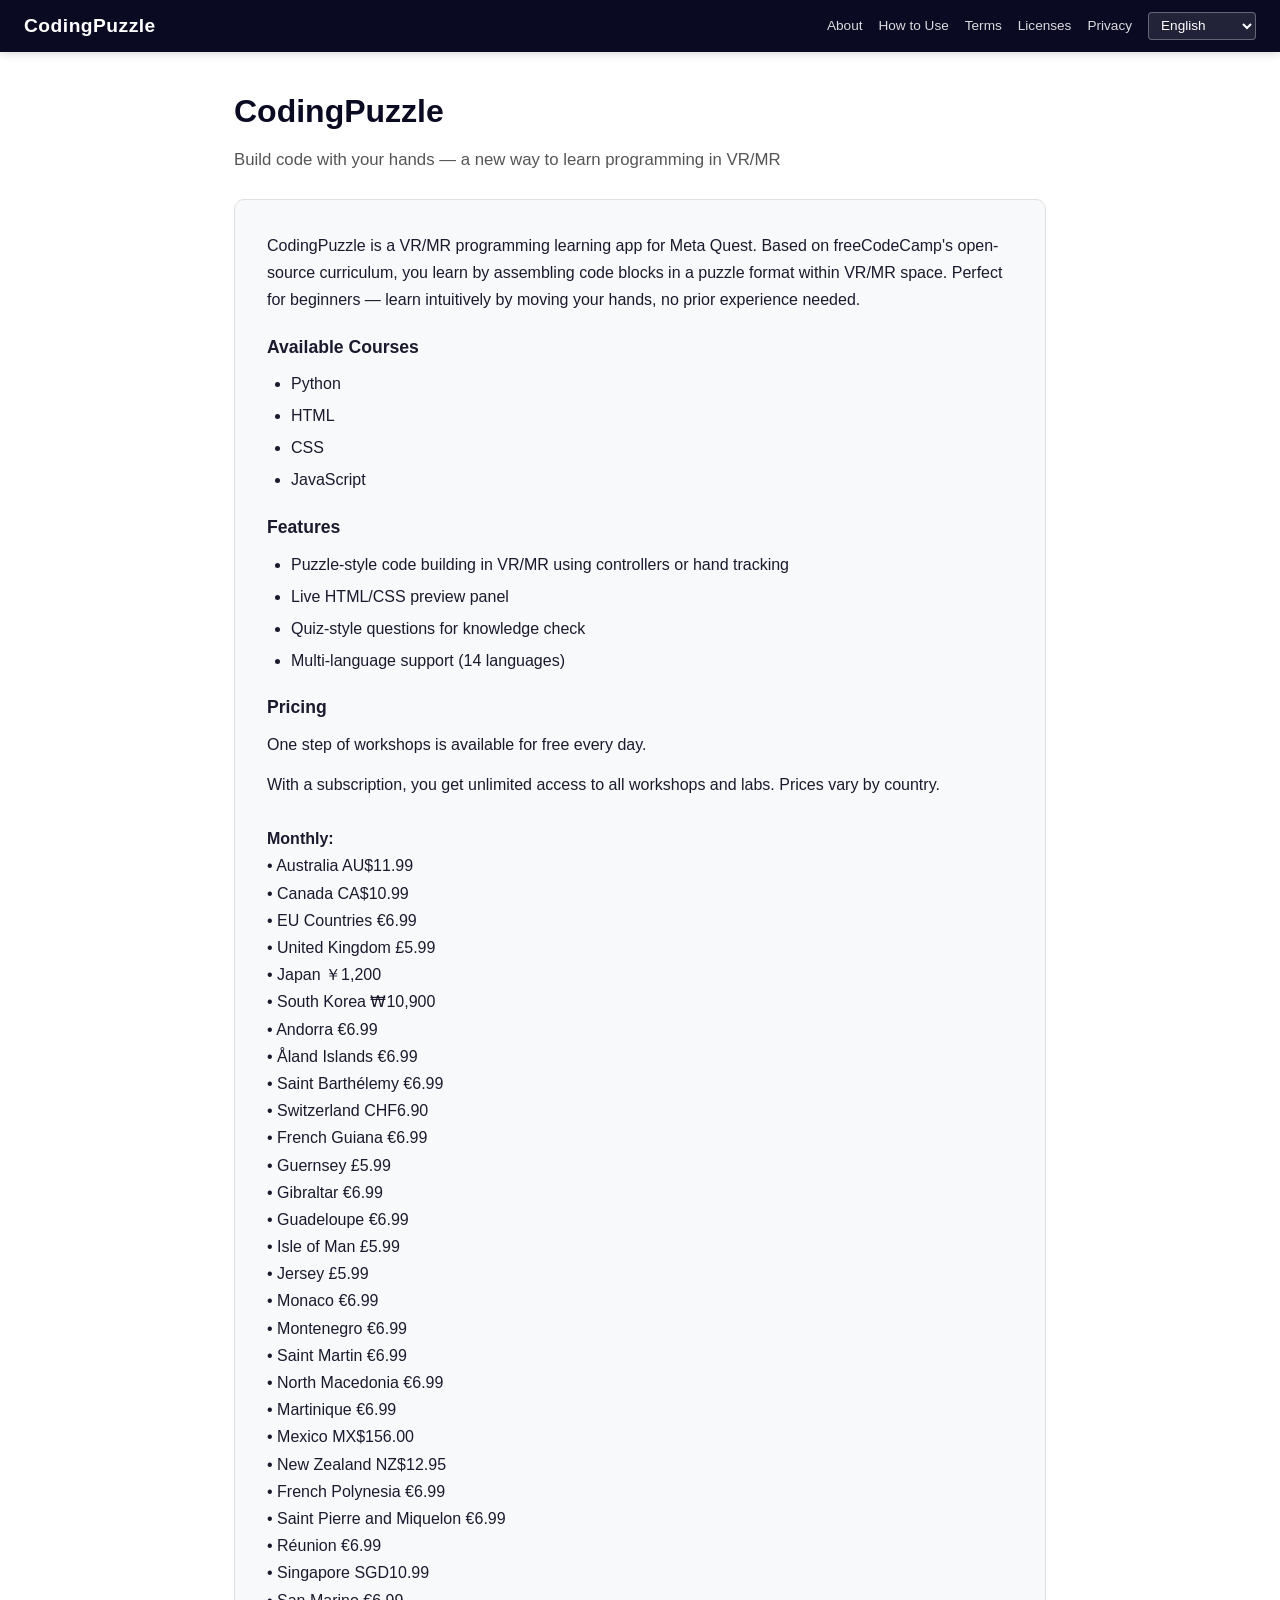
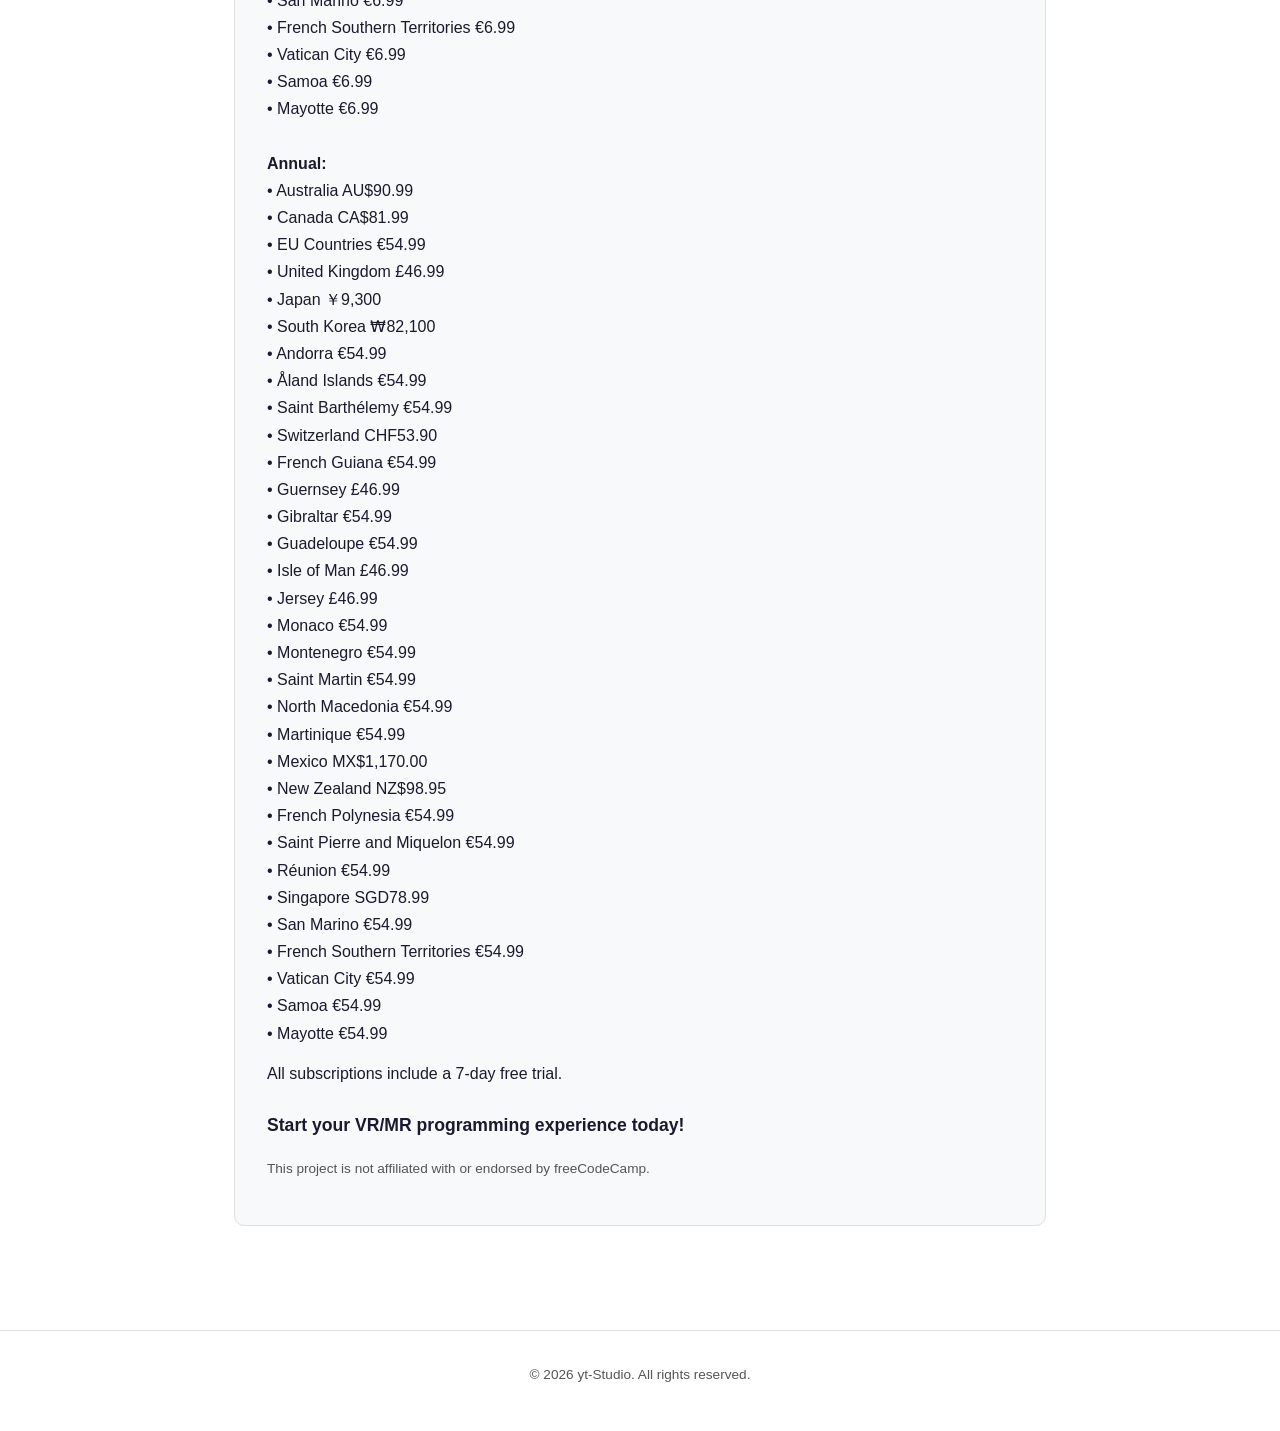
<file: docs/index.html>
<!DOCTYPE html>
<html lang="en">
<head>
<meta charset="UTF-8">
<meta name="viewport" content="width=device-width, initial-scale=1.0">
<title>CodingPuzzle - About</title>
<link rel="stylesheet" href="style.css">
<link rel="icon" type="image/png" href="favicon.png">
</head>
<body>
<nav>
  <div class="logo"><a href="index.html" style="color:inherit;text-decoration:none;">CodingPuzzle</a></div>
  <div class="nav-links">
    <a href="index.html" data-i18n="nav_about">About</a>
    <a href="howto.html" data-i18n="nav_howto">How to Use</a>
    <a href="terms.html" data-i18n="nav_terms">Terms</a>
    <a href="licenses.html" data-i18n="nav_licenses">Licenses</a>
    <a href="privacy.html" data-i18n="nav_privacy">Privacy</a>
    <select id="lang-select">
      <option value="en">English</option>
      <option value="ja">日本語</option>
      <option value="de">Deutsch</option>
      <option value="fr">Français</option>
      <option value="it">Italiano</option>
      <option value="es">Español</option>
      <option value="nl">Nederlands</option>
      <option value="pl">Polski</option>
      <option value="pt">Português</option>
      <option value="ru">Русский</option>
      <option value="tr">Türkçe</option>
      <option value="ko">한국어</option>
      <option value="zh-Hans">简体中文</option>
      <option value="zh-Hant">繁體中文</option>
    </select>
  </div>
</nav>
<main>

<section id="about">
  <h1>CodingPuzzle</h1>
  <p class="subtitle" data-i18n="about_subtitle">Build code with your hands — a new way to learn programming in VR/MR</p>
  <div class="card">
    <p data-i18n="about_desc">CodingPuzzle is a VR/MR programming learning app for Meta Quest.</p>
    <h3 data-i18n="about_courses_title">Available Courses</h3>
    <ul>
      <li>Python</li>
      <li>HTML</li>
      <li>CSS</li>
      <li>JavaScript</li>
    </ul>
    <h3 data-i18n="about_features_title">Features</h3>
    <ul>
      <li data-i18n="about_f1">Puzzle-style code building in VR/MR using controllers or hand tracking</li>
      <li data-i18n="about_f2">Live HTML/CSS preview panel</li>
      <li data-i18n="about_f3">Quiz-style questions for knowledge check</li>
      <li data-i18n="about_f5">Multi-language support (14 languages)</li>
    </ul>
    <h3 data-i18n="about_pricing_title">Pricing</h3>
    <p data-i18n="about_p1">One step of puzzle-style coding is available for free every day.</p>
    <p data-i18n="about_p2">With a subscription ($7.99/month or $59.99/year), you get unlimited access to all courses and steps with no daily limit.</p>
    <p data-i18n="about_p3">All subscriptions include a 7-day free trial.</p>
    <p style="margin-top:1.5rem;font-size:1.1rem;font-weight:600;" data-i18n="about_cta">Start your VR/MR programming experience today!</p>
    <p style="margin-top:1rem;font-size:0.85rem;color:var(--text-secondary);" data-i18n="about_disclaimer">This project is not affiliated with or endorsed by freeCodeCamp.</p>
  </div>
</section>

</main>
<footer>
  <p>&copy; 2026 yt-Studio. All rights reserved.</p>
</footer>
<script>
const LANGS = {
  'en': 'English', 'ja': '日本語', 'de': 'Deutsch', 'fr': 'Français',
  'it': 'Italiano', 'es': 'Español', 'nl': 'Nederlands', 'pl': 'Polski',
  'pt': 'Português', 'ru': 'Русский', 'tr': 'Türkçe', 'ko': '한국어',
  'zh-Hans': '简体中文', 'zh-Hant': '繁體中文'
};
let currentStrings = {};
async function loadLanguage(lang) {
  try {
    const res = await fetch(`i18n/${lang}.json`);
    if (!res.ok) throw new Error(`HTTP ${res.status}`);
    currentStrings = await res.json();
    applyStrings();
    document.documentElement.lang = lang;
    localStorage.setItem('codingpuzzle_lang', lang);
  } catch (e) {
    console.warn(`Failed to load ${lang}, falling back to en`, e);
    if (lang !== 'en') loadLanguage('en');
  }
}
function applyStrings() {
  document.querySelectorAll('[data-i18n]').forEach(el => {
    const key = el.getAttribute('data-i18n');
    if (currentStrings[key]) el.innerHTML = currentStrings[key];
  });
}
function detectLanguage() {
  const saved = localStorage.getItem('codingpuzzle_lang');
  if (saved && LANGS[saved]) return saved;
  const nav = navigator.language || navigator.languages?.[0] || 'en';
  const code = nav.toLowerCase();
  if (code.startsWith('zh-hant') || code === 'zh-tw' || code === 'zh-hk') return 'zh-Hant';
  if (code.startsWith('zh')) return 'zh-Hans';
  const short = code.split('-')[0];
  return LANGS[short] ? short : 'en';
}
document.getElementById('lang-select').addEventListener('change', e => {
  loadLanguage(e.target.value);
});
const initLang = detectLanguage();
document.getElementById('lang-select').value = initLang;
loadLanguage(initLang);
</script>
</body>
</html>
</file>
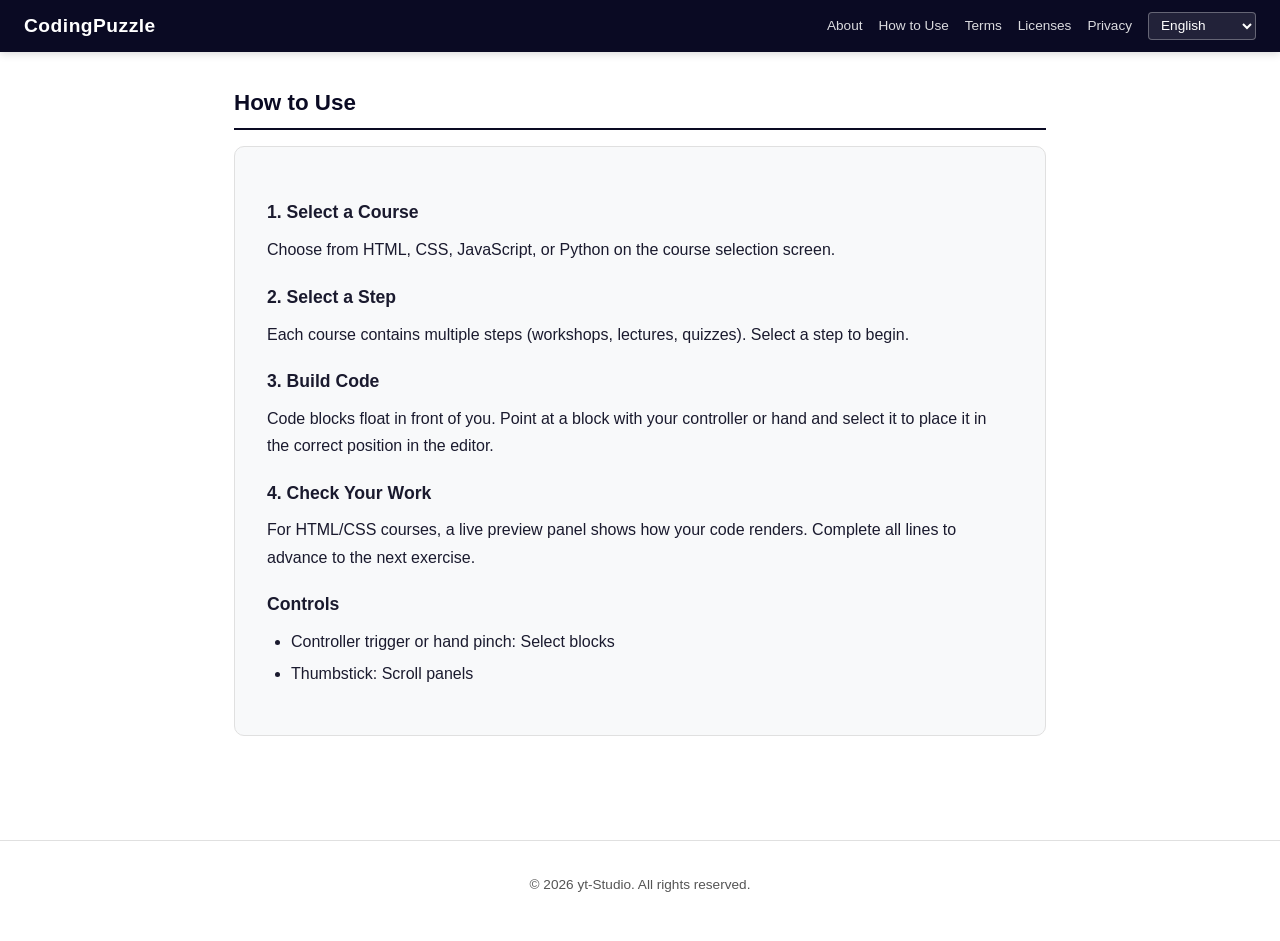
<file: docs/howto.html>
<!DOCTYPE html>
<html lang="en">
<head>
<meta charset="UTF-8">
<meta name="viewport" content="width=device-width, initial-scale=1.0">
<title>CodingPuzzle - How to Use</title>
<link rel="stylesheet" href="style.css">
<link rel="icon" type="image/png" href="favicon.png">
</head>
<body>
<nav>
  <div class="logo"><a href="index.html" style="color:inherit;text-decoration:none;">CodingPuzzle</a></div>
  <div class="nav-links">
    <a href="index.html" data-i18n="nav_about">About</a>
    <a href="howto.html" data-i18n="nav_howto">How to Use</a>
    <a href="terms.html" data-i18n="nav_terms">Terms</a>
    <a href="licenses.html" data-i18n="nav_licenses">Licenses</a>
    <a href="privacy.html" data-i18n="nav_privacy">Privacy</a>
    <select id="lang-select">
      <option value="en">English</option>
      <option value="ja">日本語</option>
      <option value="de">Deutsch</option>
      <option value="fr">Français</option>
      <option value="it">Italiano</option>
      <option value="es">Español</option>
      <option value="nl">Nederlands</option>
      <option value="pl">Polski</option>
      <option value="pt">Português</option>
      <option value="ru">Русский</option>
      <option value="tr">Türkçe</option>
      <option value="ko">한국어</option>
      <option value="zh-Hans">简体中文</option>
      <option value="zh-Hant">繁體中文</option>
    </select>
  </div>
</nav>
<main>

<section id="how-to-use">
  <h2 data-i18n="howto_title">How to Use</h2>
  <div class="card">
    <h3 data-i18n="howto_step1_title">1. Select a Course</h3>
    <p data-i18n="howto_step1">Choose from HTML, CSS, JavaScript, or Python on the course selection screen.</p>
    <h3 data-i18n="howto_step2_title">2. Select a Step</h3>
    <p data-i18n="howto_step2">Each course contains multiple steps (workshops, lectures, quizzes). Select a step to begin.</p>
    <h3 data-i18n="howto_step3_title">3. Build Code</h3>
    <p data-i18n="howto_step3">Code blocks float in front of you. Point at a block with your controller or hand and select it to place it in the correct position in the editor.</p>
    <h3 data-i18n="howto_step4_title">4. Check Your Work</h3>
    <p data-i18n="howto_step4">For HTML/CSS courses, a live preview panel shows how your code renders. Complete all lines to advance to the next exercise.</p>
    <h3 data-i18n="howto_controls_title">Controls</h3>
    <ul>
      <li data-i18n="howto_c1">Controller trigger or hand pinch: Select blocks</li>
      <li data-i18n="howto_c2">Thumbstick: Scroll panels</li>
    </ul>
  </div>
</section>

</main>
<footer>
  <p>&copy; 2026 yt-Studio. All rights reserved.</p>
</footer>
<script>
const LANGS = {
  'en': 'English', 'ja': '日本語', 'de': 'Deutsch', 'fr': 'Français',
  'it': 'Italiano', 'es': 'Español', 'nl': 'Nederlands', 'pl': 'Polski',
  'pt': 'Português', 'ru': 'Русский', 'tr': 'Türkçe', 'ko': '한국어',
  'zh-Hans': '简体中文', 'zh-Hant': '繁體中文'
};
let currentStrings = {};
async function loadLanguage(lang) {
  try {
    const res = await fetch(`i18n/${lang}.json`);
    if (!res.ok) throw new Error(`HTTP ${res.status}`);
    currentStrings = await res.json();
    applyStrings();
    document.documentElement.lang = lang;
    localStorage.setItem('codingpuzzle_lang', lang);
  } catch (e) {
    console.warn(`Failed to load ${lang}, falling back to en`, e);
    if (lang !== 'en') loadLanguage('en');
  }
}
function applyStrings() {
  document.querySelectorAll('[data-i18n]').forEach(el => {
    const key = el.getAttribute('data-i18n');
    if (currentStrings[key]) el.innerHTML = currentStrings[key];
  });
}
function detectLanguage() {
  const saved = localStorage.getItem('codingpuzzle_lang');
  if (saved && LANGS[saved]) return saved;
  const nav = navigator.language || navigator.languages?.[0] || 'en';
  const code = nav.toLowerCase();
  if (code.startsWith('zh-hant') || code === 'zh-tw' || code === 'zh-hk') return 'zh-Hant';
  if (code.startsWith('zh')) return 'zh-Hans';
  const short = code.split('-')[0];
  return LANGS[short] ? short : 'en';
}
document.getElementById('lang-select').addEventListener('change', e => {
  loadLanguage(e.target.value);
});
const initLang = detectLanguage();
document.getElementById('lang-select').value = initLang;
loadLanguage(initLang);
</script>
</body>
</html>
</file>
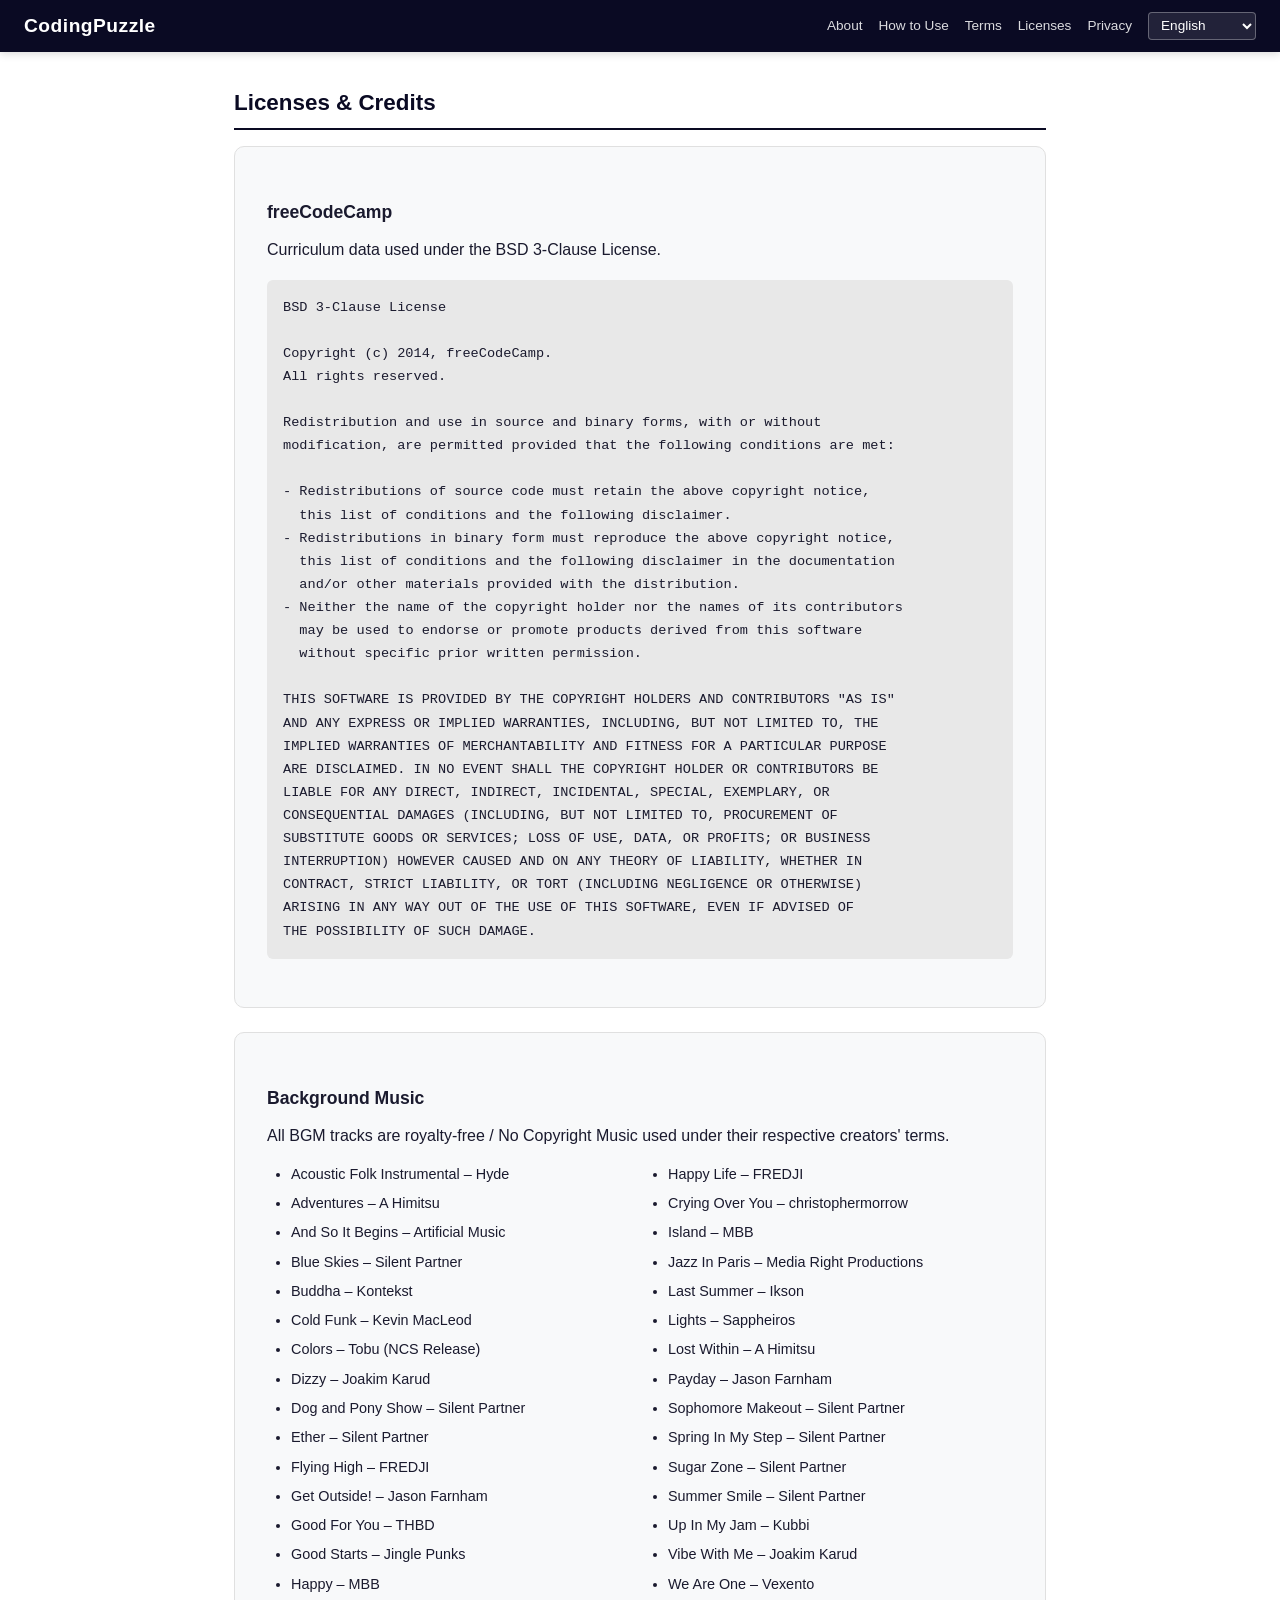
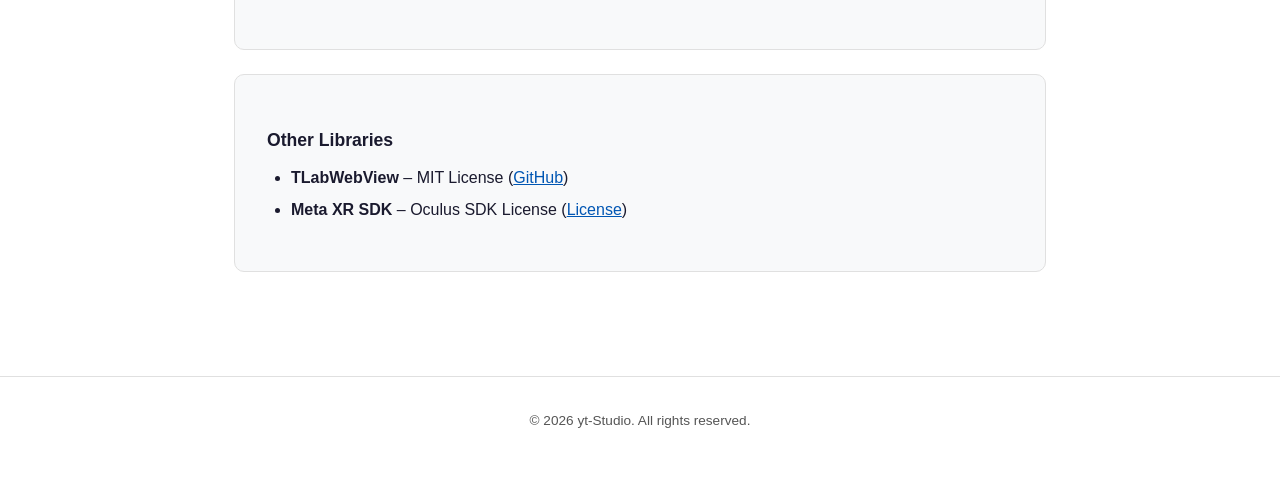
<file: docs/licenses.html>
<!DOCTYPE html>
<html lang="en">
<head>
<meta charset="UTF-8">
<meta name="viewport" content="width=device-width, initial-scale=1.0">
<title>CodingPuzzle - Licenses</title>
<link rel="stylesheet" href="style.css">
<link rel="icon" type="image/png" href="favicon.png">
</head>
<body>
<nav>
  <div class="logo"><a href="index.html" style="color:inherit;text-decoration:none;">CodingPuzzle</a></div>
  <div class="nav-links">
    <a href="index.html" data-i18n="nav_about">About</a>
    <a href="howto.html" data-i18n="nav_howto">How to Use</a>
    <a href="terms.html" data-i18n="nav_terms">Terms</a>
    <a href="licenses.html" data-i18n="nav_licenses">Licenses</a>
    <a href="privacy.html" data-i18n="nav_privacy">Privacy</a>
    <select id="lang-select">
      <option value="en">English</option>
      <option value="ja">日本語</option>
      <option value="de">Deutsch</option>
      <option value="fr">Français</option>
      <option value="it">Italiano</option>
      <option value="es">Español</option>
      <option value="nl">Nederlands</option>
      <option value="pl">Polski</option>
      <option value="pt">Português</option>
      <option value="ru">Русский</option>
      <option value="tr">Türkçe</option>
      <option value="ko">한국어</option>
      <option value="zh-Hans">简体中文</option>
      <option value="zh-Hant">繁體中文</option>
    </select>
  </div>
</nav>
<main>

<section id="licenses">
  <h2 data-i18n="licenses_title">Licenses &amp; Credits</h2>

  <div class="card">
    <h3>freeCodeCamp</h3>
    <p data-i18n="lic_fcc_desc">Curriculum data used under the BSD 3-Clause License.</p>
    <pre>BSD 3-Clause License

Copyright (c) 2014, freeCodeCamp.
All rights reserved.

Redistribution and use in source and binary forms, with or without
modification, are permitted provided that the following conditions are met:

- Redistributions of source code must retain the above copyright notice,
  this list of conditions and the following disclaimer.
- Redistributions in binary form must reproduce the above copyright notice,
  this list of conditions and the following disclaimer in the documentation
  and/or other materials provided with the distribution.
- Neither the name of the copyright holder nor the names of its contributors
  may be used to endorse or promote products derived from this software
  without specific prior written permission.

THIS SOFTWARE IS PROVIDED BY THE COPYRIGHT HOLDERS AND CONTRIBUTORS "AS IS"
AND ANY EXPRESS OR IMPLIED WARRANTIES, INCLUDING, BUT NOT LIMITED TO, THE
IMPLIED WARRANTIES OF MERCHANTABILITY AND FITNESS FOR A PARTICULAR PURPOSE
ARE DISCLAIMED. IN NO EVENT SHALL THE COPYRIGHT HOLDER OR CONTRIBUTORS BE
LIABLE FOR ANY DIRECT, INDIRECT, INCIDENTAL, SPECIAL, EXEMPLARY, OR
CONSEQUENTIAL DAMAGES (INCLUDING, BUT NOT LIMITED TO, PROCUREMENT OF
SUBSTITUTE GOODS OR SERVICES; LOSS OF USE, DATA, OR PROFITS; OR BUSINESS
INTERRUPTION) HOWEVER CAUSED AND ON ANY THEORY OF LIABILITY, WHETHER IN
CONTRACT, STRICT LIABILITY, OR TORT (INCLUDING NEGLIGENCE OR OTHERWISE)
ARISING IN ANY WAY OUT OF THE USE OF THIS SOFTWARE, EVEN IF ADVISED OF
THE POSSIBILITY OF SUCH DAMAGE.</pre>
  </div>

  <div class="card">
    <h3 data-i18n="lic_bgm_title">Background Music</h3>
    <p data-i18n="lic_bgm_desc">All BGM tracks are royalty-free / No Copyright Music used under their respective creators' terms.</p>
    <ul class="bgm-list">
      <li>Acoustic Folk Instrumental &ndash; Hyde</li>
      <li>Adventures &ndash; A Himitsu</li>
      <li>And So It Begins &ndash; Artificial Music</li>
      <li>Blue Skies &ndash; Silent Partner</li>
      <li>Buddha &ndash; Kontekst</li>
      <li>Cold Funk &ndash; Kevin MacLeod</li>
      <li>Colors &ndash; Tobu (NCS Release)</li>
      <li>Dizzy &ndash; Joakim Karud</li>
      <li>Dog and Pony Show &ndash; Silent Partner</li>
      <li>Ether &ndash; Silent Partner</li>
      <li>Flying High &ndash; FREDJI</li>
      <li>Get Outside! &ndash; Jason Farnham</li>
      <li>Good For You &ndash; THBD</li>
      <li>Good Starts &ndash; Jingle Punks</li>
      <li>Happy &ndash; MBB</li>
      <li>Happy Life &ndash; FREDJI</li>
      <li>Crying Over You &ndash; christophermorrow</li>
      <li>Island &ndash; MBB</li>
      <li>Jazz In Paris &ndash; Media Right Productions</li>
      <li>Last Summer &ndash; Ikson</li>
      <li>Lights &ndash; Sappheiros</li>
      <li>Lost Within &ndash; A Himitsu</li>
      <li>Payday &ndash; Jason Farnham</li>
      <li>Sophomore Makeout &ndash; Silent Partner</li>
      <li>Spring In My Step &ndash; Silent Partner</li>
      <li>Sugar Zone &ndash; Silent Partner</li>
      <li>Summer Smile &ndash; Silent Partner</li>
      <li>Up In My Jam &ndash; Kubbi</li>
      <li>Vibe With Me &ndash; Joakim Karud</li>
      <li>We Are One &ndash; Vexento</li>
    </ul>
  </div>

  <div class="card">
    <h3 data-i18n="lic_other_title">Other Libraries</h3>
    <ul>
      <li><strong>TLabWebView</strong> &ndash; MIT License (<a href="https://github.com/TLabAltoh/TLabWebView" target="_blank" rel="noopener">GitHub</a>)</li>
      <li><strong>Meta XR SDK</strong> &ndash; Oculus SDK License (<a href="https://developer.oculus.com/licenses/oculussdk/" target="_blank" rel="noopener">License</a>)</li>
    </ul>
  </div>
</section>

</main>
<footer>
  <p>&copy; 2026 yt-Studio. All rights reserved.</p>
</footer>
<script>
const LANGS = {
  'en': 'English', 'ja': '日本語', 'de': 'Deutsch', 'fr': 'Français',
  'it': 'Italiano', 'es': 'Español', 'nl': 'Nederlands', 'pl': 'Polski',
  'pt': 'Português', 'ru': 'Русский', 'tr': 'Türkçe', 'ko': '한국어',
  'zh-Hans': '简体中文', 'zh-Hant': '繁體中文'
};
let currentStrings = {};
async function loadLanguage(lang) {
  try {
    const res = await fetch(`i18n/${lang}.json`);
    if (!res.ok) throw new Error(`HTTP ${res.status}`);
    currentStrings = await res.json();
    applyStrings();
    document.documentElement.lang = lang;
    localStorage.setItem('codingpuzzle_lang', lang);
  } catch (e) {
    console.warn(`Failed to load ${lang}, falling back to en`, e);
    if (lang !== 'en') loadLanguage('en');
  }
}
function applyStrings() {
  document.querySelectorAll('[data-i18n]').forEach(el => {
    const key = el.getAttribute('data-i18n');
    if (currentStrings[key]) el.innerHTML = currentStrings[key];
  });
}
function detectLanguage() {
  const saved = localStorage.getItem('codingpuzzle_lang');
  if (saved && LANGS[saved]) return saved;
  const nav = navigator.language || navigator.languages?.[0] || 'en';
  const code = nav.toLowerCase();
  if (code.startsWith('zh-hant') || code === 'zh-tw' || code === 'zh-hk') return 'zh-Hant';
  if (code.startsWith('zh')) return 'zh-Hans';
  const short = code.split('-')[0];
  return LANGS[short] ? short : 'en';
}
document.getElementById('lang-select').addEventListener('change', e => {
  loadLanguage(e.target.value);
});
const initLang = detectLanguage();
document.getElementById('lang-select').value = initLang;
loadLanguage(initLang);
</script>
</body>
</html>
</file>
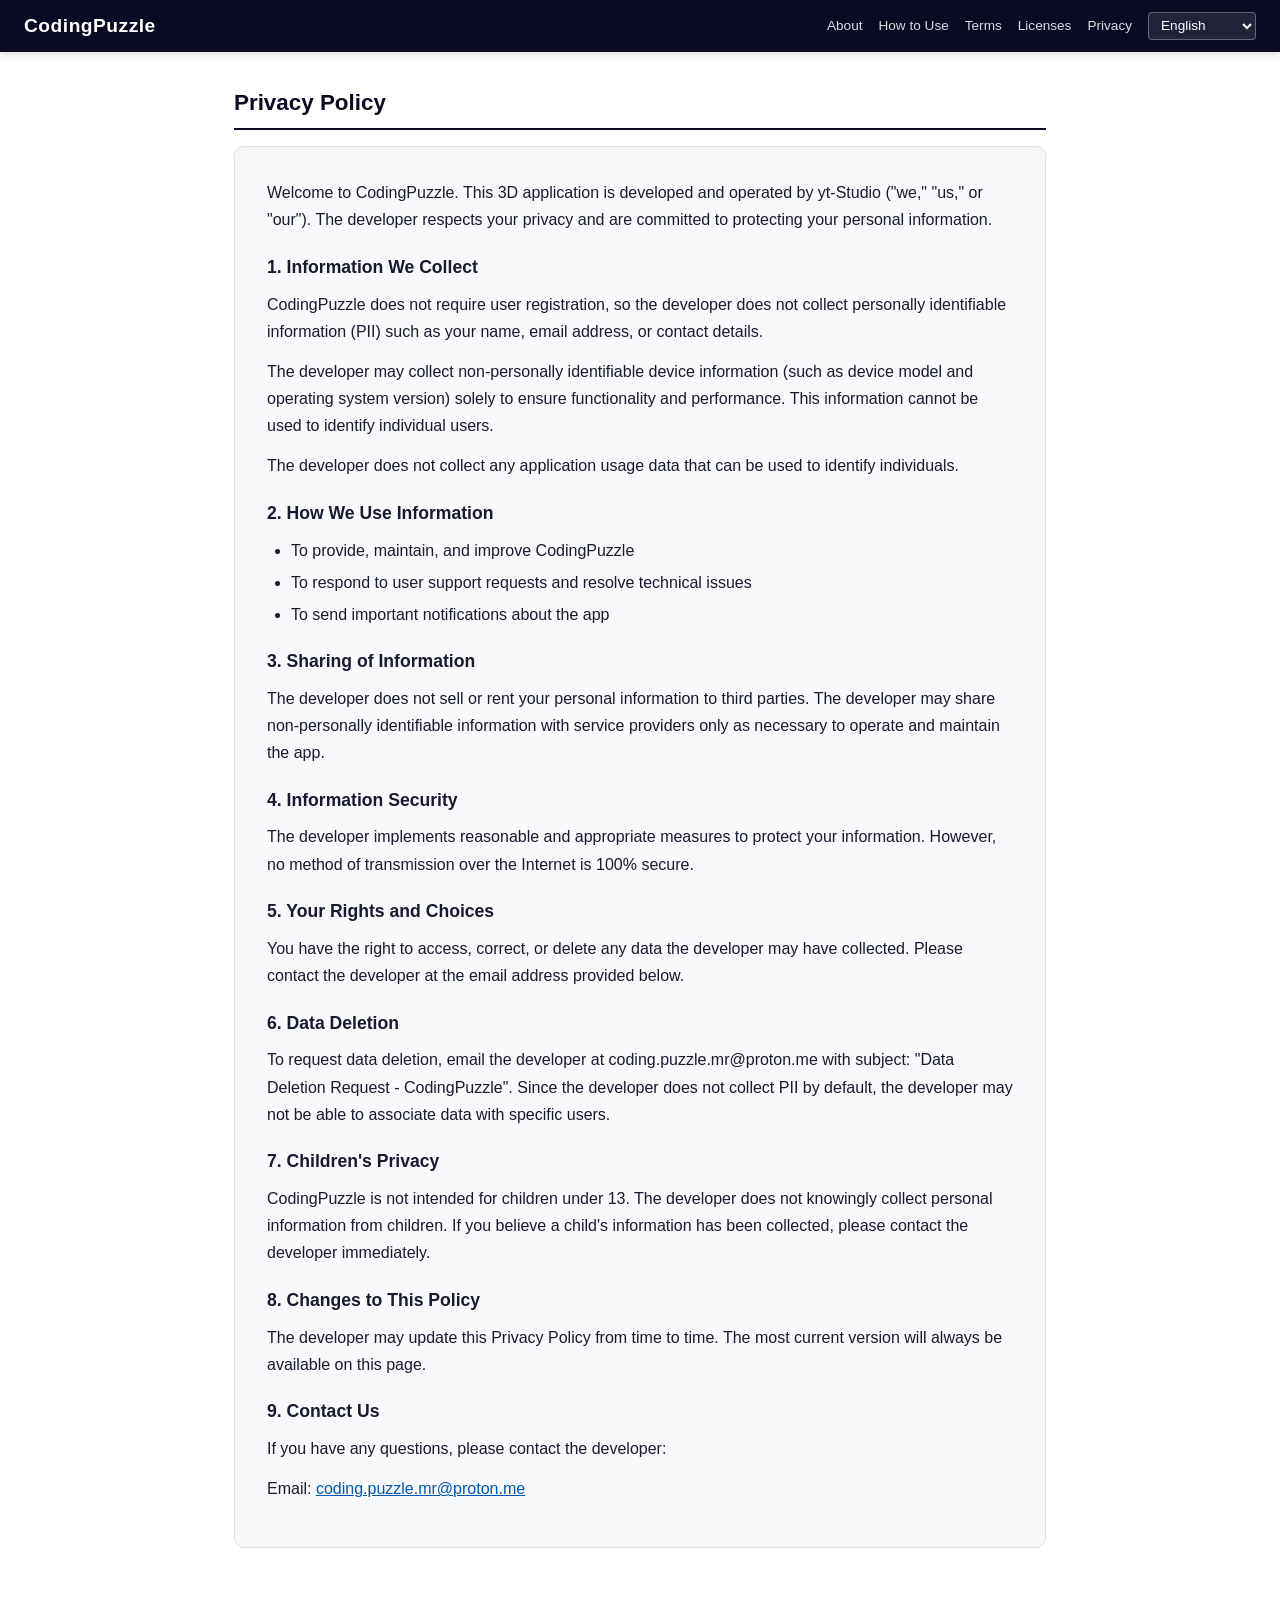
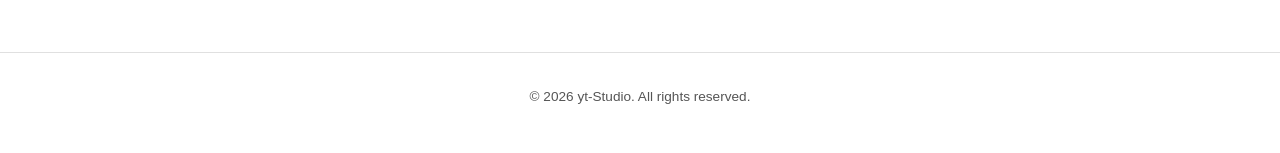
<file: docs/privacy.html>
<!DOCTYPE html>
<html lang="en">
<head>
<meta charset="UTF-8">
<meta name="viewport" content="width=device-width, initial-scale=1.0">
<title>CodingPuzzle - Privacy Policy</title>
<link rel="stylesheet" href="style.css">
<link rel="icon" type="image/png" href="favicon.png">
</head>
<body>
<nav>
  <div class="logo"><a href="index.html" style="color:inherit;text-decoration:none;">CodingPuzzle</a></div>
  <div class="nav-links">
    <a href="index.html" data-i18n="nav_about">About</a>
    <a href="howto.html" data-i18n="nav_howto">How to Use</a>
    <a href="terms.html" data-i18n="nav_terms">Terms</a>
    <a href="licenses.html" data-i18n="nav_licenses">Licenses</a>
    <a href="privacy.html" data-i18n="nav_privacy">Privacy</a>
    <select id="lang-select">
      <option value="en">English</option>
      <option value="ja">日本語</option>
      <option value="de">Deutsch</option>
      <option value="fr">Français</option>
      <option value="it">Italiano</option>
      <option value="es">Español</option>
      <option value="nl">Nederlands</option>
      <option value="pl">Polski</option>
      <option value="pt">Português</option>
      <option value="ru">Русский</option>
      <option value="tr">Türkçe</option>
      <option value="ko">한국어</option>
      <option value="zh-Hans">简体中文</option>
      <option value="zh-Hant">繁體中文</option>
    </select>
  </div>
</nav>
<main>

<section id="privacy">
  <h2 data-i18n="privacy_title">Privacy Policy</h2>
  <div class="card">
    <p data-i18n="privacy_intro">Welcome to CodingPuzzle. This 3D application is developed and operated by yt-Studio ("the developer"). The developer respects your privacy and are committed to protecting your personal information.</p>

    <h3 data-i18n="privacy_h1">1. Information We Collect</h3>
    <p data-i18n="privacy_p1a">CodingPuzzle does not require user registration, so the developer does not collect personally identifiable information (PII) such as your name, email address, or contact details.</p>
    <p data-i18n="privacy_p1b">The developer may collect non-personally identifiable device information (such as device model and operating system version) solely to ensure functionality and performance. This information cannot be used to identify individual users.</p>
    <p data-i18n="privacy_p1c">The developer does not collect any application usage data that can be used to identify individuals.</p>

    <h3 data-i18n="privacy_h2">2. How We Use Information</h3>
    <ul>
      <li data-i18n="privacy_u1">To provide, maintain, and improve CodingPuzzle</li>
      <li data-i18n="privacy_u2">To respond to user support requests and resolve technical issues</li>
      <li data-i18n="privacy_u3">To send important notifications about the app</li>
    </ul>

    <h3 data-i18n="privacy_h3">3. Sharing of Information</h3>
    <p data-i18n="privacy_p3">The developer does not sell or rent your personal information to third parties. The developer may share non-personally identifiable information with service providers only as necessary to operate and maintain the app.</p>

    <h3 data-i18n="privacy_h4">4. Information Security</h3>
    <p data-i18n="privacy_p4">The developer implements reasonable and appropriate measures to protect your information. However, no method of transmission over the Internet is 100% secure.</p>

    <h3 data-i18n="privacy_h5">5. Your Rights and Choices</h3>
    <p data-i18n="privacy_p5">You have the right to access, correct, or delete any data the developer may have collected. Please contact the developer at the email address provided below.</p>

    <h3 data-i18n="privacy_h6">6. Data Deletion</h3>
    <p data-i18n="privacy_p6">To request data deletion, email the developer at coding.puzzle.mr@proton.me with subject: "Data Deletion Request - CodingPuzzle". Since the developer does not collect PII by default, the developer may not be able to associate data with specific users.</p>

    <h3 data-i18n="privacy_h7">7. Children's Privacy</h3>
    <p data-i18n="privacy_p7">CodingPuzzle is not intended for children under 13. The developer does not knowingly collect personal information from children. If you believe a child's information has been collected, please contact the developer immediately.</p>

    <h3 data-i18n="privacy_h8">8. Changes to This Policy</h3>
    <p data-i18n="privacy_p8">The developer may update this Privacy Policy from time to time. The most current version will always be available on this page.</p>

    <h3 data-i18n="privacy_h9">9. Contact Us</h3>
    <p data-i18n="privacy_p9">If you have any questions, please contact us:</p>
    <p>Email: <a href="mailto:coding.puzzle.mr@proton.me">coding.puzzle.mr@proton.me</a></p>
  </div>
</section>

</main>
<footer>
  <p>&copy; 2026 yt-Studio. All rights reserved.</p>
</footer>
<script>
const LANGS = {
  'en': 'English', 'ja': '日本語', 'de': 'Deutsch', 'fr': 'Français',
  'it': 'Italiano', 'es': 'Español', 'nl': 'Nederlands', 'pl': 'Polski',
  'pt': 'Português', 'ru': 'Русский', 'tr': 'Türkçe', 'ko': '한국어',
  'zh-Hans': '简体中文', 'zh-Hant': '繁體中文'
};
let currentStrings = {};
async function loadLanguage(lang) {
  try {
    const res = await fetch(`i18n/${lang}.json`);
    if (!res.ok) throw new Error(`HTTP ${res.status}`);
    currentStrings = await res.json();
    applyStrings();
    document.documentElement.lang = lang;
    localStorage.setItem('codingpuzzle_lang', lang);
  } catch (e) {
    console.warn(`Failed to load ${lang}, falling back to en`, e);
    if (lang !== 'en') loadLanguage('en');
  }
}
function applyStrings() {
  document.querySelectorAll('[data-i18n]').forEach(el => {
    const key = el.getAttribute('data-i18n');
    if (currentStrings[key]) el.innerHTML = currentStrings[key];
  });
}
function detectLanguage() {
  const saved = localStorage.getItem('codingpuzzle_lang');
  if (saved && LANGS[saved]) return saved;
  const nav = navigator.language || navigator.languages?.[0] || 'en';
  const code = nav.toLowerCase();
  if (code.startsWith('zh-hant') || code === 'zh-tw' || code === 'zh-hk') return 'zh-Hant';
  if (code.startsWith('zh')) return 'zh-Hans';
  const short = code.split('-')[0];
  return LANGS[short] ? short : 'en';
}
document.getElementById('lang-select').addEventListener('change', e => {
  loadLanguage(e.target.value);
});
const initLang = detectLanguage();
document.getElementById('lang-select').value = initLang;
loadLanguage(initLang);
</script>
</body>
</html>
</file>
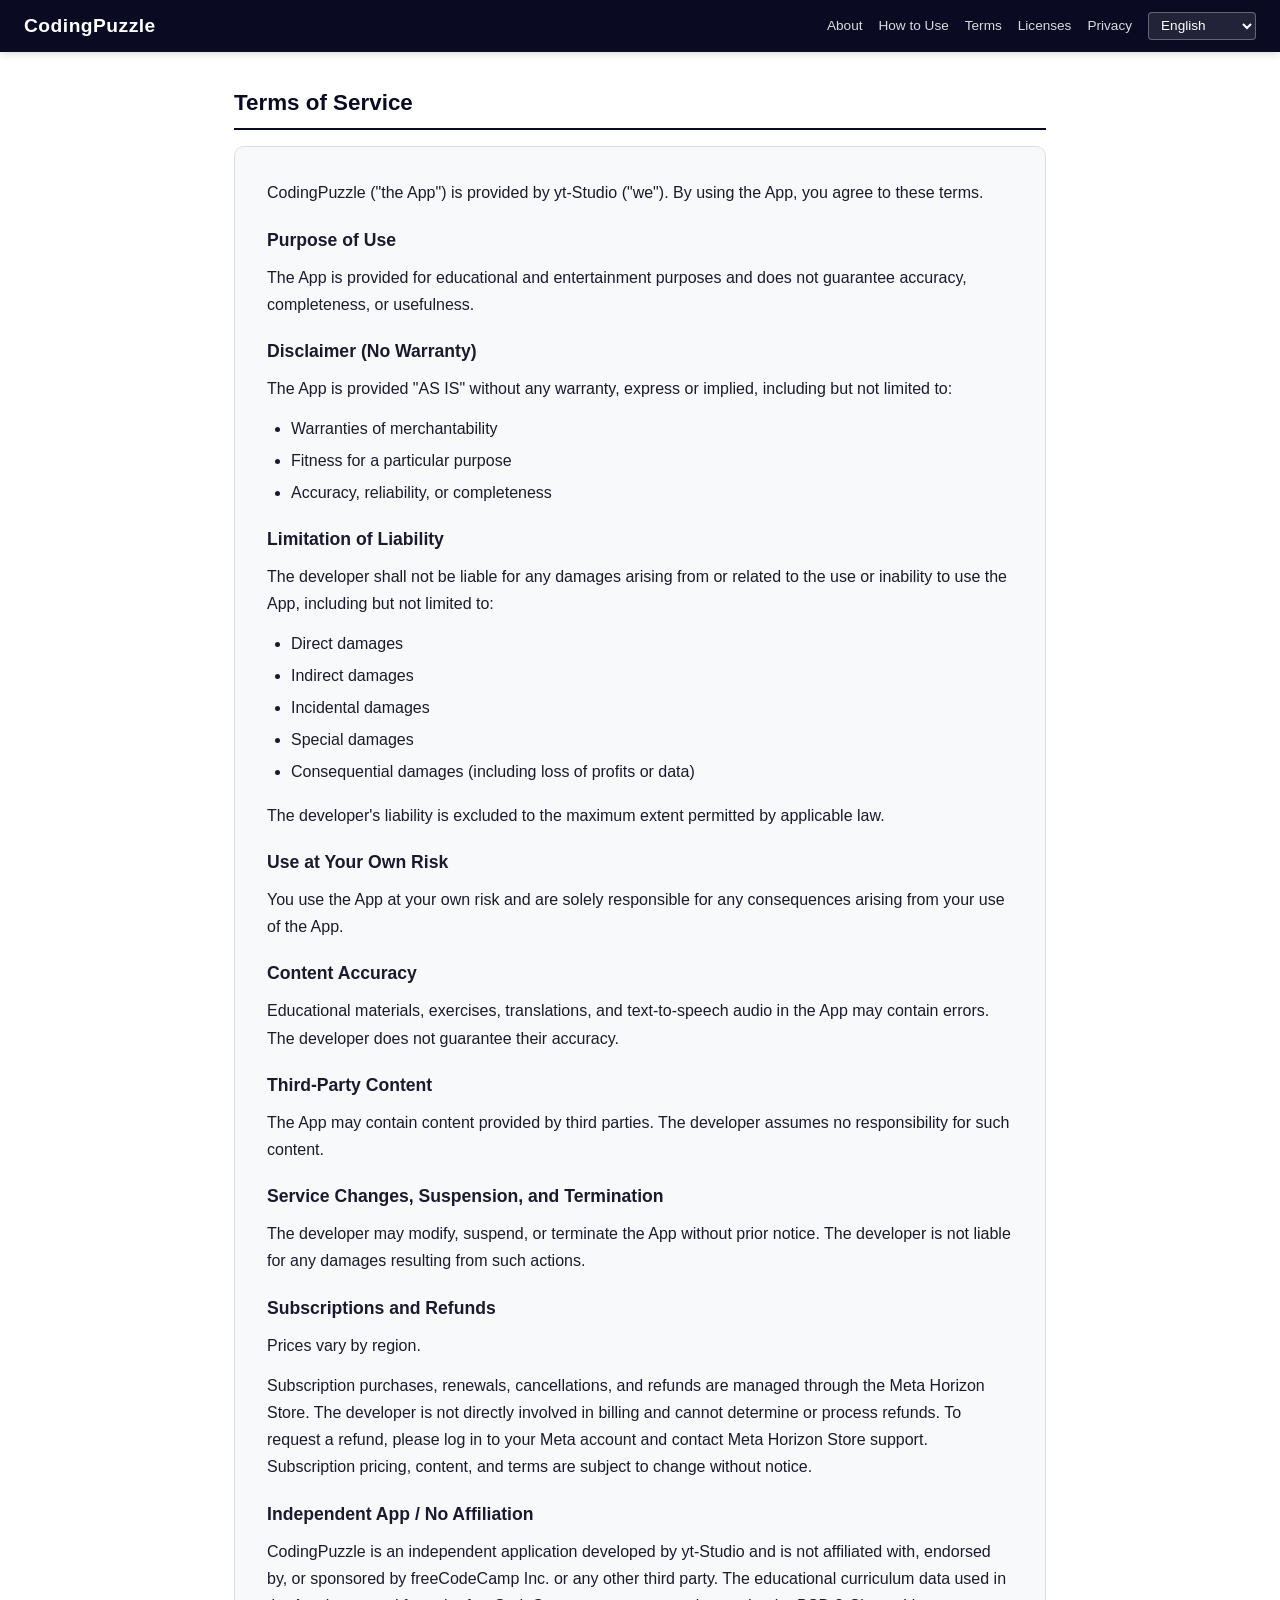
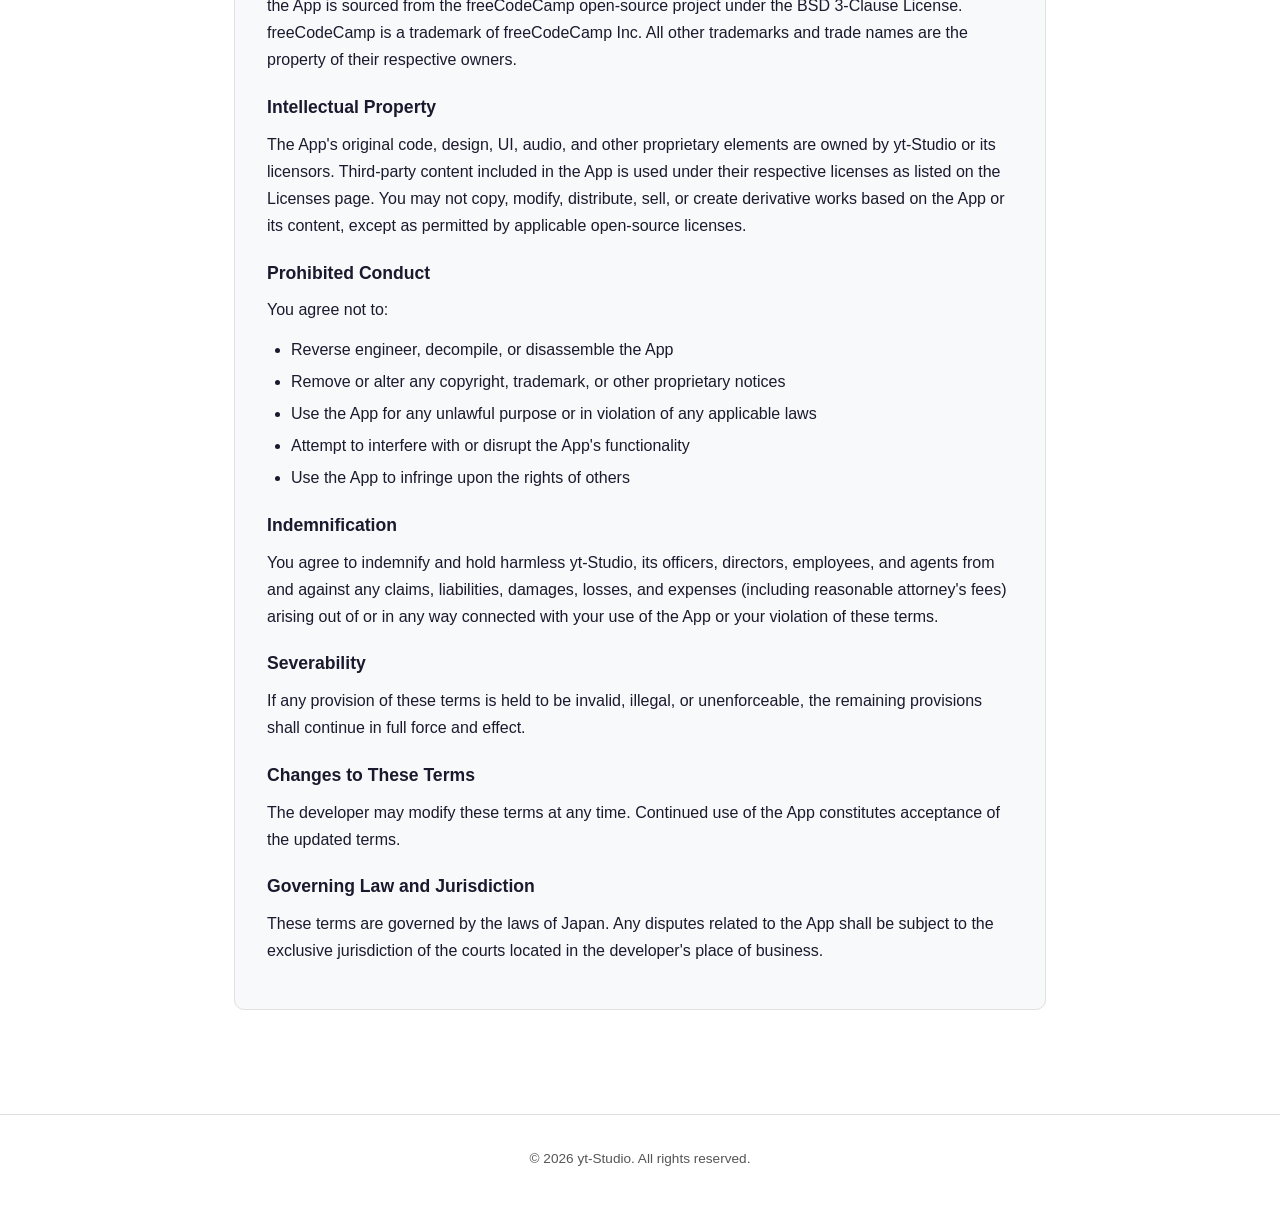
<file: docs/terms.html>
<!DOCTYPE html>
<html lang="en">
<head>
<meta charset="UTF-8">
<meta name="viewport" content="width=device-width, initial-scale=1.0">
<title>CodingPuzzle - Terms of Service</title>
<link rel="stylesheet" href="style.css">
<link rel="icon" type="image/png" href="favicon.png">
</head>
<body>
<nav>
  <div class="logo"><a href="index.html" style="color:inherit;text-decoration:none;">CodingPuzzle</a></div>
  <div class="nav-links">
    <a href="index.html" data-i18n="nav_about">About</a>
    <a href="howto.html" data-i18n="nav_howto">How to Use</a>
    <a href="terms.html" data-i18n="nav_terms">Terms</a>
    <a href="licenses.html" data-i18n="nav_licenses">Licenses</a>
    <a href="privacy.html" data-i18n="nav_privacy">Privacy</a>
    <select id="lang-select">
      <option value="en">English</option>
      <option value="ja">日本語</option>
      <option value="de">Deutsch</option>
      <option value="fr">Français</option>
      <option value="it">Italiano</option>
      <option value="es">Español</option>
      <option value="nl">Nederlands</option>
      <option value="pl">Polski</option>
      <option value="pt">Português</option>
      <option value="ru">Русский</option>
      <option value="tr">Türkçe</option>
      <option value="ko">한국어</option>
      <option value="zh-Hans">简体中文</option>
      <option value="zh-Hant">繁體中文</option>
    </select>
  </div>
</nav>
<main>

<section id="terms">
  <h2 data-i18n="terms_title">Terms of Service</h2>
  <div class="card">
    <p data-i18n="terms_intro">CodingPuzzle ("the App") is provided by yt-Studio ("the developer"). By using the App, you agree to these terms.</p>

    <h3 data-i18n="terms_purpose_title">Purpose of Use</h3>
    <p data-i18n="terms_purpose">The App is provided for educational and entertainment purposes and does not guarantee accuracy, completeness, or usefulness.</p>

    <h3 data-i18n="terms_disclaimer_title">Disclaimer (No Warranty)</h3>
    <p data-i18n="terms_disclaimer">The App is provided "AS IS" without any warranty, express or implied, including but not limited to:</p>
    <ul>
      <li data-i18n="terms_w1">Warranties of merchantability</li>
      <li data-i18n="terms_w2">Fitness for a particular purpose</li>
      <li data-i18n="terms_w3">Accuracy, reliability, or completeness</li>
    </ul>

    <h3 data-i18n="terms_liability_title">Limitation of Liability</h3>
    <p data-i18n="terms_liability">The developer shall not be liable for any damages arising from or related to the use or inability to use the App, including but not limited to:</p>
    <ul>
      <li data-i18n="terms_l1">Direct damages</li>
      <li data-i18n="terms_l2">Indirect damages</li>
      <li data-i18n="terms_l3">Incidental damages</li>
      <li data-i18n="terms_l4">Special damages</li>
      <li data-i18n="terms_l5">Consequential damages (including loss of profits or data)</li>
    </ul>
    <p data-i18n="terms_liability2">The developer's liability is excluded to the maximum extent permitted by applicable law.</p>

    <h3 data-i18n="terms_risk_title">Use at Your Own Risk</h3>
    <p data-i18n="terms_risk">You use the App at your own risk and are solely responsible for any consequences arising from your use of the App.</p>

    <h3 data-i18n="terms_accuracy_title">Content Accuracy</h3>
    <p data-i18n="terms_accuracy">Educational materials, exercises, translations, and text-to-speech audio in the App may contain errors. The developer does not guarantee their accuracy.</p>

    <h3 data-i18n="terms_thirdparty_title">Third-Party Content</h3>
    <p data-i18n="terms_thirdparty">The App may contain content provided by third parties. The developer assumes no responsibility for such content.</p>

    <h3 data-i18n="terms_service_title">Service Changes, Suspension, and Termination</h3>
    <p data-i18n="terms_service">The developer may modify, suspend, or terminate the App without prior notice. The developer is not liable for any damages resulting from such actions.</p>

    <h3 data-i18n="terms_subscription_title">Subscriptions and Refunds</h3>
    <p data-i18n="terms_subscription_price">Prices vary by region.</p>
    <p data-i18n="terms_subscription">Subscription purchases, renewals, cancellations, and refunds are managed through the Meta Horizon Store. The developer is not directly involved in billing and cannot determine or process refunds. To request a refund, please log in to your Meta account and contact Meta Horizon Store support. Subscription pricing, content, and terms are subject to change without notice.</p>

    <h3 data-i18n="terms_noaffil_title">Independent App / No Affiliation</h3>
    <p data-i18n="terms_noaffil">CodingPuzzle is an independent application developed by yt-Studio and is not affiliated with, endorsed by, or sponsored by freeCodeCamp Inc. or any other third party. The educational curriculum data used in the App is sourced from the freeCodeCamp open-source project under the BSD 3-Clause License. freeCodeCamp is a trademark of freeCodeCamp Inc. All other trademarks and trade names are the property of their respective owners.</p>

    <h3 data-i18n="terms_ip_title">Intellectual Property</h3>
    <p data-i18n="terms_ip">The App's original code, design, UI, audio, and other proprietary elements are owned by yt-Studio or its licensors. Third-party content included in the App is used under their respective licenses as listed on the Licenses page. You may not copy, modify, distribute, sell, or create derivative works based on the App or its content, except as permitted by applicable open-source licenses.</p>

    <h3 data-i18n="terms_prohibited_title">Prohibited Conduct</h3>
    <p data-i18n="terms_prohibited">You agree not to:</p>
    <ul>
      <li data-i18n="terms_p1">Reverse engineer, decompile, or disassemble the App</li>
      <li data-i18n="terms_p2">Remove or alter any copyright, trademark, or other proprietary notices</li>
      <li data-i18n="terms_p3">Use the App for any unlawful purpose or in violation of any applicable laws</li>
      <li data-i18n="terms_p4">Attempt to interfere with or disrupt the App's functionality</li>
      <li data-i18n="terms_p5">Use the App to infringe upon the rights of others</li>
    </ul>

    <h3 data-i18n="terms_indemnity_title">Indemnification</h3>
    <p data-i18n="terms_indemnity">You agree to indemnify and hold harmless yt-Studio, its officers, directors, employees, and agents from and against any claims, liabilities, damages, losses, and expenses (including reasonable attorney's fees) arising out of or in any way connected with your use of the App or your violation of these terms.</p>

    <h3 data-i18n="terms_severability_title">Severability</h3>
    <p data-i18n="terms_severability">If any provision of these terms is held to be invalid, illegal, or unenforceable, the remaining provisions shall continue in full force and effect.</p>

    <h3 data-i18n="terms_changes_title">Changes to These Terms</h3>
    <p data-i18n="terms_changes">The developer may modify these terms at any time. Continued use of the App constitutes acceptance of the updated terms.</p>

    <h3 data-i18n="terms_law_title">Governing Law and Jurisdiction</h3>
    <p data-i18n="terms_law">These terms are governed by the laws of Japan. Any disputes related to the App shall be subject to the exclusive jurisdiction of the courts located in the developer's place of business.</p>
  </div>
</section>

</main>
<footer>
  <p>&copy; 2026 yt-Studio. All rights reserved.</p>
</footer>
<script>
const LANGS = {
  'en': 'English', 'ja': '日本語', 'de': 'Deutsch', 'fr': 'Français',
  'it': 'Italiano', 'es': 'Español', 'nl': 'Nederlands', 'pl': 'Polski',
  'pt': 'Português', 'ru': 'Русский', 'tr': 'Türkçe', 'ko': '한국어',
  'zh-Hans': '简体中文', 'zh-Hant': '繁體中文'
};
let currentStrings = {};
async function loadLanguage(lang) {
  try {
    const res = await fetch(`i18n/${lang}.json`);
    if (!res.ok) throw new Error(`HTTP ${res.status}`);
    currentStrings = await res.json();
    applyStrings();
    document.documentElement.lang = lang;
    localStorage.setItem('codingpuzzle_lang', lang);
  } catch (e) {
    console.warn(`Failed to load ${lang}, falling back to en`, e);
    if (lang !== 'en') loadLanguage('en');
  }
}
function applyStrings() {
  document.querySelectorAll('[data-i18n]').forEach(el => {
    const key = el.getAttribute('data-i18n');
    if (currentStrings[key]) el.innerHTML = currentStrings[key];
  });
}
function detectLanguage() {
  const saved = localStorage.getItem('codingpuzzle_lang');
  if (saved && LANGS[saved]) return saved;
  const nav = navigator.language || navigator.languages?.[0] || 'en';
  const code = nav.toLowerCase();
  if (code.startsWith('zh-hant') || code === 'zh-tw' || code === 'zh-hk') return 'zh-Hant';
  if (code.startsWith('zh')) return 'zh-Hans';
  const short = code.split('-')[0];
  return LANGS[short] ? short : 'en';
}
document.getElementById('lang-select').addEventListener('change', e => {
  loadLanguage(e.target.value);
});
const initLang = detectLanguage();
document.getElementById('lang-select').value = initLang;
loadLanguage(initLang);
</script>
</body>
</html>
</file>
<file: docs/style.css>
:root {
  --bg: #ffffff;
  --bg-card: #f8f9fa;
  --text: #1a1a2e;
  --text-secondary: #555;
  --accent: #0a0a23;
  --accent-light: #3b3b4f;
  --border: #e0e0e0;
  --nav-bg: #0a0a23;
  --nav-text: #ffffff;
  --link: #0056b3;
  --code-bg: #e8e8e8;
}

@media (prefers-color-scheme: dark) {
  :root {
    --bg: #1a1a2e;
    --bg-card: #16213e;
    --text: #e0e0e0;
    --text-secondary: #aaa;
    --accent: #ffc107;
    --accent-light: #ffda57;
    --border: #333;
    --nav-bg: #0f0f1a;
    --nav-text: #ffc107;
    --link: #7cb8ff;
    --code-bg: #2a2a3e;
  }
}

* { margin: 0; padding: 0; box-sizing: border-box; }

html { scroll-behavior: smooth; }

body {
  font-family: -apple-system, BlinkMacSystemFont, 'Segoe UI', Roboto, 'Noto Sans', 'Noto Sans JP', 'Noto Sans KR', 'Noto Sans SC', 'Noto Sans TC', sans-serif;
  background: var(--bg);
  color: var(--text);
  line-height: 1.7;
}

/* Nav */
nav {
  position: sticky;
  top: 0;
  z-index: 100;
  background: var(--nav-bg);
  color: var(--nav-text);
  display: flex;
  align-items: center;
  justify-content: space-between;
  padding: 0.6rem 1.5rem;
  box-shadow: 0 2px 8px rgba(0,0,0,0.15);
}

nav .logo {
  font-size: 1.2rem;
  font-weight: 700;
  letter-spacing: 0.5px;
}

nav .nav-links {
  display: flex;
  gap: 1rem;
  align-items: center;
  flex-wrap: wrap;
}

nav .nav-links a {
  color: var(--nav-text);
  text-decoration: none;
  font-size: 0.85rem;
  opacity: 0.85;
  transition: opacity 0.2s;
}

nav .nav-links a:hover { opacity: 1; }

#lang-select {
  padding: 0.3rem 0.5rem;
  border-radius: 4px;
  border: 1px solid rgba(255,255,255,0.3);
  background: rgba(255,255,255,0.1);
  color: var(--nav-text);
  font-size: 0.85rem;
  cursor: pointer;
}

#lang-select option { color: #000; background: #fff; }

/* Main */
main {
  max-width: 860px;
  margin: 0 auto;
  padding: 2rem 1.5rem 4rem;
}

section {
  margin-bottom: 2.5rem;
}

.card {
  background: var(--bg-card);
  border: 1px solid var(--border);
  border-radius: 10px;
  padding: 2rem;
  margin-bottom: 1.5rem;
}

h1 {
  font-size: 2rem;
  color: var(--accent);
  margin-bottom: 0.5rem;
}

h2 {
  font-size: 1.4rem;
  color: var(--accent);
  margin-bottom: 1rem;
  padding-bottom: 0.4rem;
  border-bottom: 2px solid var(--accent);
}

h3 {
  font-size: 1.1rem;
  margin: 1.2rem 0 0.5rem;
  color: var(--text);
}

p { margin-bottom: 0.8rem; }

ul, ol {
  margin: 0.5rem 0 1rem 1.5rem;
}

li { margin-bottom: 0.3rem; }

a { color: var(--link); }

code {
  background: var(--code-bg);
  padding: 0.15rem 0.4rem;
  border-radius: 3px;
  font-size: 0.9em;
}

pre {
  background: var(--code-bg);
  padding: 1rem;
  border-radius: 6px;
  overflow-x: auto;
  font-size: 0.85rem;
  margin: 1rem 0;
  white-space: pre-wrap;
}

.subtitle {
  color: var(--text-secondary);
  font-size: 1.05rem;
  margin-bottom: 1.5rem;
}

.bgm-list {
  columns: 2;
  column-gap: 2rem;
  font-size: 0.9rem;
}

.bgm-list li { break-inside: avoid; }

footer {
  text-align: center;
  padding: 2rem;
  color: var(--text-secondary);
  font-size: 0.85rem;
  border-top: 1px solid var(--border);
}

/* Responsive */
@media (max-width: 600px) {
  nav { flex-direction: column; gap: 0.5rem; }
  nav .nav-links { justify-content: center; }
  .bgm-list { columns: 1; }
  .card { padding: 1.2rem; }
  h1 { font-size: 1.6rem; }
}
</file>
